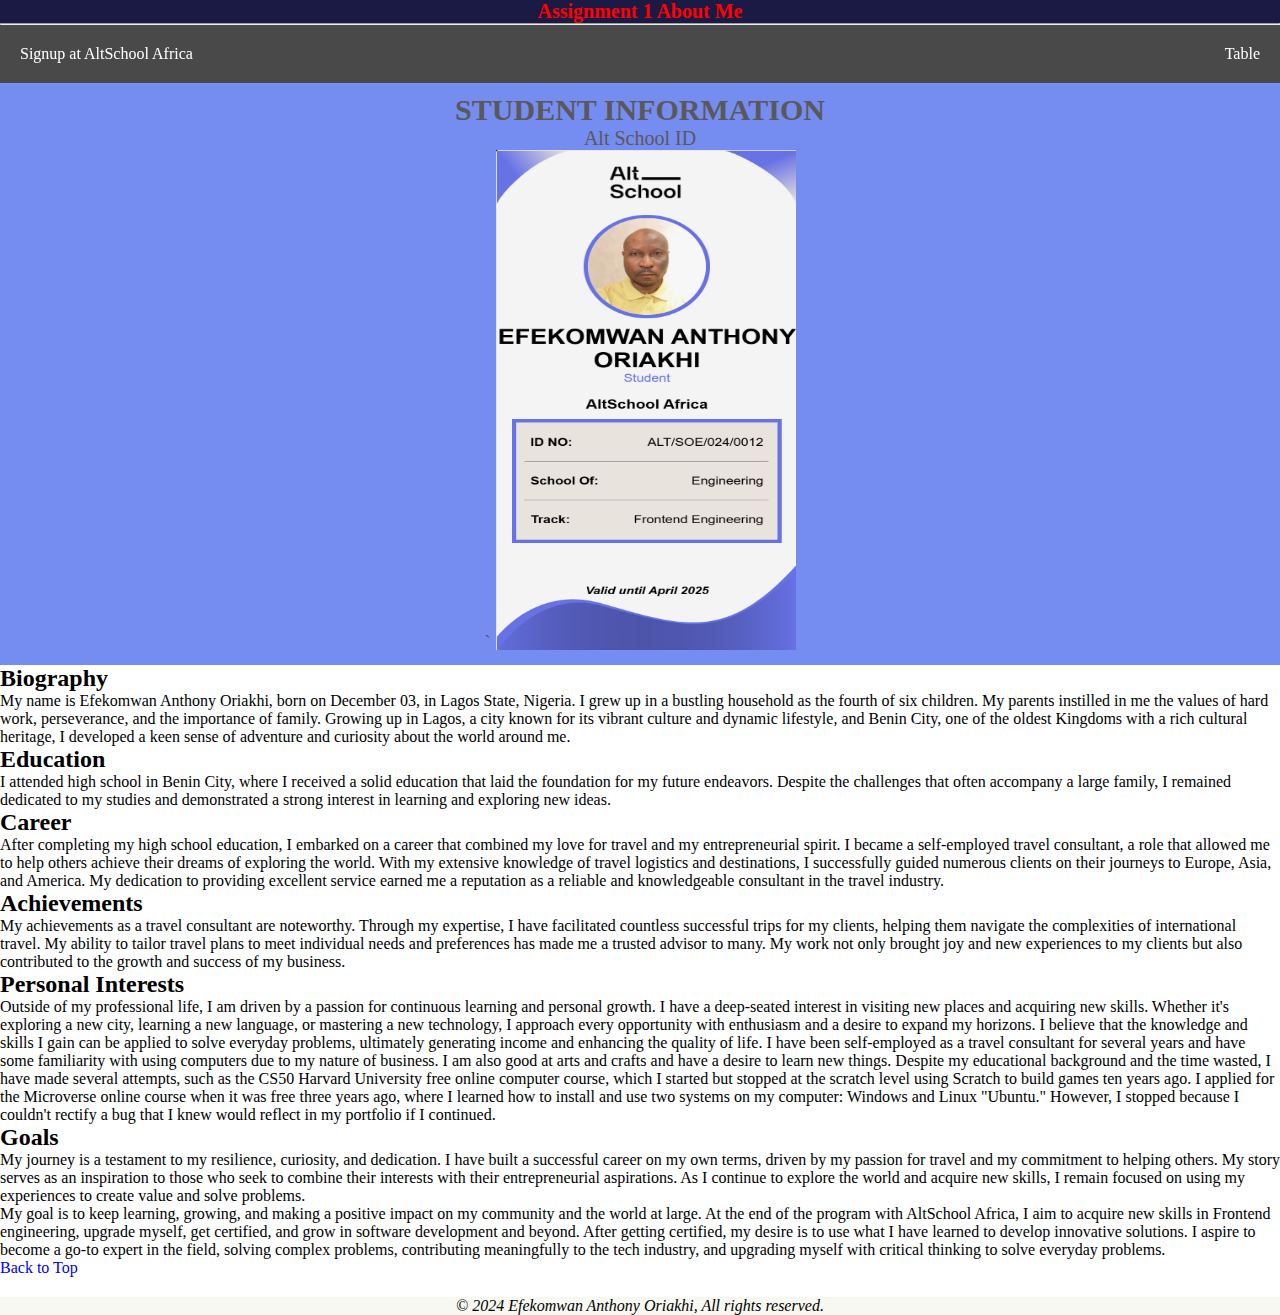
<file: index.html>
<!DOCTYPE html>
<html lang="en">
  <head>
    <meta charset="UTF-8" />
    <meta name="viewport" content="width=device-width, initial-scale=1.0" />
    <title>index.html</title>
    <!--link external styles-->
    <link href="./styles/index.css" rel="stylesheet" />
    <link
    href="https://unpkg.com/boxicons@2.1.4/css/boxicons.min.css"
    rel="stylesheet"
  />
  </head>
  <body>
    <header>
      <h1 class="my-class">Assignment 1 About Me</h1>
      <hr />
    </header>
    <nav class="nav">
      <a href="./form.html">Signup at AltSchool Africa</a>
      <a href="./table.html">Table</a>
    </nav>
    <main>
      <section class="my-class2">
        <!--text-align: center-->
        <div style="text-align: center">
          <h2>STUDENT INFORMATION</h2>
          <label>Alt School ID</label>
          <br />`
          <!--display an image-->
          <img
            src="./image/my-altschool-ID-Card (1).jpeg"
            alt="ALT SCHOOL ID"
            width="300"
            height="500"
          />
        </div>
      </section>
      <section>
        <!--update the text later-->
        <h2>Biography</h2>
        <p>
          My name is Efekomwan Anthony Oriakhi, born on December 03, in
          Lagos State, Nigeria. I grew up in a bustling household as the fourth
          of six children. My parents instilled in me the values of hard work,
          perseverance, and the importance of family. Growing up in Lagos, a
          city known for its vibrant culture and dynamic lifestyle, and Benin
          City, one of the oldest Kingdoms with a rich cultural heritage, I
          developed a keen sense of adventure and curiosity about the world
          around me.
        </p>
      </section>
      <section>
        <h2>Education</h2>
        <p>
          I attended high school in Benin City, where I received a solid
          education that laid the foundation for my future endeavors. Despite
          the challenges that often accompany a large family, I remained
          dedicated to my studies and demonstrated a strong interest in learning
          and exploring new ideas.
        </p>
      </section>
      <section>
        <h2>Career</h2>
        <p>
          After completing my high school education, I embarked on a career that
          combined my love for travel and my entrepreneurial spirit. I became a
          self-employed travel consultant, a role that allowed me to help others
          achieve their dreams of exploring the world. With my extensive
          knowledge of travel logistics and destinations, I successfully guided
          numerous clients on their journeys to Europe, Asia, and America. My
          dedication to providing excellent service earned me a reputation as a
          reliable and knowledgeable consultant in the travel industry.
        </p>
      </section>
      <section>
        <h2>Achievements</h2>
        <p>
          My achievements as a travel consultant are noteworthy. Through my
          expertise, I have facilitated countless successful trips for my
          clients, helping them navigate the complexities of international
          travel. My ability to tailor travel plans to meet individual needs and
          preferences has made me a trusted advisor to many. My work not only
          brought joy and new experiences to my clients but also contributed to
          the growth and success of my business.
        </p>
      </section>
      <section>
        <h2>Personal Interests</h2>
        <p>
          Outside of my professional life, I am driven by a passion for
          continuous learning and personal growth. I have a deep-seated interest
          in visiting new places and acquiring new skills. Whether it's
          exploring a new city, learning a new language, or mastering a new
          technology, I approach every opportunity with enthusiasm and a desire
          to expand my horizons. I believe that the knowledge and skills I gain
          can be applied to solve everyday problems, ultimately generating
          income and enhancing the quality of life. I have been self-employed as
          a travel consultant for several years and have some familiarity with
          using computers due to my nature of business. I am also good at arts
          and crafts and have a desire to learn new things. Despite my
          educational background and the time wasted, I have made several
          attempts, such as the CS50 Harvard University free online computer
          course, which I started but stopped at the scratch level using Scratch
          to build games ten years ago. I applied for the Microverse online
          course when it was free three years ago, where I learned how to
          install and use two systems on my computer: Windows and Linux
          "Ubuntu." However, I stopped because I couldn't rectify a bug that I
          knew would reflect in my portfolio if I continued.
        </p>
      </section>
      <section>
        <h2>Goals</h2>
        <p>
          My journey is a testament to my resilience, curiosity, and dedication.
          I have built a successful career on my own terms, driven by my passion
          for travel and my commitment to helping others. My story serves as an
          inspiration to those who seek to combine their interests with their
          entrepreneurial aspirations. As I continue to explore the world and
          acquire new skills, I remain focused on using my experiences to create
          value and solve problems.
        </p>
        <p>
          My goal is to keep learning, growing, and making a positive impact on
          my community and the world at large. At the end of the program with
          AltSchool Africa, I aim to acquire new skills in Frontend engineering,
          upgrade myself, get certified, and grow in software development and
          beyond. After getting certified, my desire is to use what I have
          learned to develop innovative solutions. I aspire to become a go-to
          expert in the field, solving complex problems, contributing
          meaningfully to the tech industry, and upgrading myself with critical
          thinking to solve everyday problems.
        </p>
      </section>
      <a href="#">Back to Top</a>
    </main>
    <footer>
      <p><i>&copy; 2024 Efekomwan Anthony Oriakhi, All rights reserved.</i></p>
    </footer>
    </body>
</html>
</file>
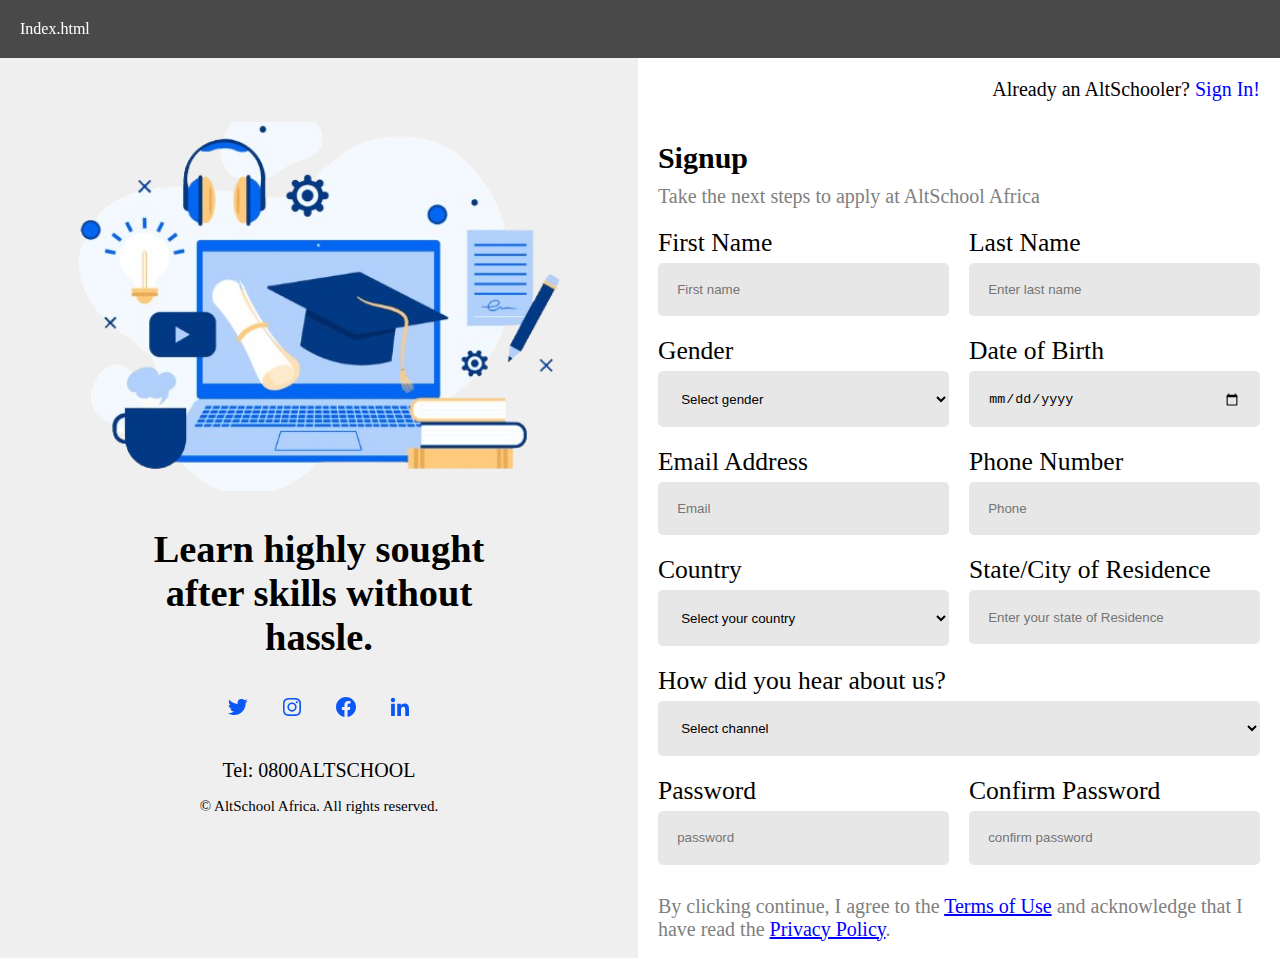
<file: form.html>
<!DOCTYPE html>
<html lang="en">
  <head>
    <meta charset="UTF-8" />
    <meta name="viewport" content="width=device-width, initial-scale=1.0" />
    <title>form.html</title>
    <!--link to external styles-->
    <link href="./styles/index.css" rel="stylesheet" />
    <!-- link to boxicon -->
    <link
    href="https://unpkg.com/boxicons@2.1.4/css/boxicons.min.css"
    rel="stylesheet"
  />
  </head>
  <body>
    <main>
      <header>
          <nav class="nav">
            <a href="./index.html">Index.html</a>
          </nav>
      </header>
      <div class="signup-container">
        <div class="illustrate-container">
          <div class="illustrate-image">
            <img src="./image/logo.png" alt="logo image" />
          </div>
          <div class="header-text">
            <h1>Learn highly sought after skills without hassle.</h1>
          </div>

          <div class="icon-links">
            <nav class="nav-icon">
              <a href="https://x.com/altschoolafrica"> 
                <svg
                xmlns="http://www.w3.org/2000/svg"
                width="24"
                height="24"
                viewBox="0 0 24 24"
                style="fill: rgba(10, 87, 245, 1)"
              >
                <path
                  d="M19.633 7.997c.013.175.013.349.013.523 0 5.325-4.053 11.461-11.46 11.461-2.282 0-4.402-.661-6.186-1.809.324.037.636.05.973.05a8.07 8.07 0 0 0 5.001-1.721 4.036 4.036 0 0 1-3.767-2.793c.249.037.499.062.761.062.361 0 .724-.05 1.061-.137a4.027 4.027 0 0 1-3.23-3.953v-.05c.537.299 1.16.486 1.82.511a4.022 4.022 0 0 1-1.796-3.354c0-.748.199-1.434.548-2.032a11.457 11.457 0 0 0 8.306 4.215c-.062-.3-.1-.611-.1-.923a4.026 4.026 0 0 1 4.028-4.028c1.16 0 2.207.486 2.943 1.272a7.957 7.957 0 0 0 2.556-.973 4.02 4.02 0 0 1-1.771 2.22 8.073 8.073 0 0 0 2.319-.624 8.645 8.645 0 0 1-2.019 2.083z"
                ></path>
              </svg></a>
              <a href="https://www.instagram.com/altschoolafrica">
                <svg
                xmlns="http://www.w3.org/2000/svg"
                width="24"
                height="24"
                viewBox="0 0 24 24"
                style="fill: rgba(10, 87, 245, 1)"
              >
                <path
                  d="M11.999 7.377a4.623 4.623 0 1 0 0 9.248 4.623 4.623 0 0 0 0-9.248zm0 7.627a3.004 3.004 0 1 1 0-6.008 3.004 3.004 0 0 1 0 6.008z"
                ></path>
                <circle cx="16.806" cy="7.207" r="1.078"></circle>
                <path
                  d="M20.533 6.111A4.605 4.605 0 0 0 17.9 3.479a6.606 6.606 0 0 0-2.186-.42c-.963-.042-1.268-.054-3.71-.054s-2.755 0-3.71.054a6.554 6.554 0 0 0-2.184.42 4.6 4.6 0 0 0-2.633 2.632 6.585 6.585 0 0 0-.419 2.186c-.043.962-.056 1.267-.056 3.71 0 2.442 0 2.753.056 3.71.015.748.156 1.486.419 2.187a4.61 4.61 0 0 0 2.634 2.632 6.584 6.584 0 0 0 2.185.45c.963.042 1.268.055 3.71.055s2.755 0 3.71-.055a6.615 6.615 0 0 0 2.186-.419 4.613 4.613 0 0 0 2.633-2.633c.263-.7.404-1.438.419-2.186.043-.962.056-1.267.056-3.71s0-2.753-.056-3.71a6.581 6.581 0 0 0-.421-2.217zm-1.218 9.532a5.043 5.043 0 0 1-.311 1.688 2.987 2.987 0 0 1-1.712 1.711 4.985 4.985 0 0 1-1.67.311c-.95.044-1.218.055-3.654.055-2.438 0-2.687 0-3.655-.055a4.96 4.96 0 0 1-1.669-.311 2.985 2.985 0 0 1-1.719-1.711 5.08 5.08 0 0 1-.311-1.669c-.043-.95-.053-1.218-.053-3.654 0-2.437 0-2.686.053-3.655a5.038 5.038 0 0 1 .311-1.687c.305-.789.93-1.41 1.719-1.712a5.01 5.01 0 0 1 1.669-.311c.951-.043 1.218-.055 3.655-.055s2.687 0 3.654.055a4.96 4.96 0 0 1 1.67.311 2.991 2.991 0 0 1 1.712 1.712 5.08 5.08 0 0 1 .311 1.669c.043.951.054 1.218.054 3.655 0 2.436 0 2.698-.043 3.654h-.011z"
                ></path>
              </svg>
              </a>
              <a href="https://www.facebook.com/AltSchoolAfrica">
                <svg
                xmlns="http://www.w3.org/2000/svg"
                width="24"
                height="24"
                viewBox="0 0 24 24"
                style="fill: rgba(10, 87, 245, 1)"
              >
                <path
                  d="M12.001 2.002c-5.522 0-9.999 4.477-9.999 9.999 0 4.99 3.656 9.126 8.437 9.879v-6.988h-2.54v-2.891h2.54V9.798c0-2.508 1.493-3.891 3.776-3.891 1.094 0 2.24.195 2.24.195v2.459h-1.264c-1.24 0-1.628.772-1.628 1.563v1.875h2.771l-.443 2.891h-2.328v6.988C18.344 21.129 22 16.992 22 12.001c0-5.522-4.477-9.999-9.999-9.999z"
                ></path>
              </svg>
              </a>
              <a href="https://www.linkedin.com/school/altschoolafrica/">
                <svg
                xmlns="http://www.w3.org/2000/svg"
                width="24"
                height="24"
                viewBox="0 0 24 24"
                style="fill: rgba(10, 87, 245, 1)"
              >
                <circle cx="4.983" cy="5.009" r="2.188"></circle>
                <path
                  d="M9.237 8.855v12.139h3.769v-6.003c0-1.584.298-3.118 2.262-3.118 1.937 0 1.961 1.811 1.961 3.218v5.904H21v-6.657c0-3.27-.704-5.783-4.526-5.783-1.835 0-3.065 1.007-3.568 1.96h-.051v-1.66H9.237zm-6.142 0H6.87v12.139H3.095z"
                ></path>
              </svg>
              </a>
            </nav>
          </div> 
          <div class="tel-num">
            <nav>
              <a href="Tel: 0800ALTSCHOOL">Tel: 0800ALTSCHOOL</a>
            </nav>
          </div>
         <div class="copyright">
            <p>© AltSchool Africa. All rights reserved.</p>
          </div>
        </div>
     
        <div class="form-section">
          <div class="sign-text">
            <p>Already an AltSchooler? <a href="https://portal.altschoolafrica.com/">Sign In!</a></p>
          </div>

          <div class="form-container">
            <h2>Signup</h2>
            <p>Take the next steps to apply at AltSchool Africa</p>
            <form action="/submit" method="POST">
              <div class="form-row">
                <div class="form-group">
                  <label for="first-name">First Name</label>
                  <input
                    type="text"
                    id="last name"
                    placeholder="First name"
                    required
                  />
                </div>
  
                <div class="form-group">
                  <label for="last-name">Last Name</label>
                  <input
                    type="text"
                    id="last-name"
                    placeholder="Enter last name"
                    required
                  />
                  
                </div>
              </div>
            
              <div class="form-row">
                <div class="form-group">
                  <label for="gender">Gender</label>
                  <select id="gender" name="Gender" required>
                    <option value="">Select gender</option>
                    <option value="male">Male</option>
                    <option value="female">Female</option>
                    <option value="other">Other</option>
                  </select>
                </div>
                <div class="form-group">
                  <label for="dob">Date of Birth</label>
                  <input
                    type="date"
                    id="Date of birth"
                    placeholder="Date"
                    required
                  />
                </div>
              </div>
              
              <div class="form-row">
                <div class="form-group">
                  <label for="email">Email Address</label>
                  <input type="email" id="email" placeholder="Email" required />
                </div>
                <div class="form-group">
                  <label for="phone">Phone Number</label>
                  <input type="tel" id="phone" placeholder="Phone" required />
                </div>
              </div>
             
              <div class="form-row">
                <div class="form-group">
                  <label for="country">Country</label>
                  <select id="country" name="country" required>
                    <option value="">Select your country</option>
                    <option>Kenya</option>
                    <option>Uganda</option>
                    <option>Zimbabwe</option>
                    <option>Indonesia</option>
                    <option>Benin</option>
                    <option>Ghana</option>
                    <option>Russia</option>
                    <option>Uk</option>
                    <option>Brazil</option>
                    <option>Botswana</option>
                    <option>South Africa</option>
                    <option>Togo</option>
                    <option>Cameroon</option>
                    <option>Angola</option>
                    <option>France</option>
                    <option>Germany</option>
                    <option>India</option>
                    <option>China</option>
                    <option>United States</option>
                    <option>Nigeria</option>
                    <option>Brazil</option>
                  </select>
                </div>
                <div class="form-group">
                  <label for="state-city">State/City of Residence</label>
                  <input
                    type="text"
                    id="state-city"
                    placeholder="Enter your state of Residence"
                    required
                  />
                </div>
              </div>
             
              <div class="form-row">
                <div class="form-group">
                  <label for="channel">How did you hear about us?</label>
                  <select id="channel" name="channel" required>
                    <option value="">Select channel</option>
                    <option>Youtube</option>
                    <option>Friend</option>
                    <option>WhatsAPP</option>
                    <option>Instagram</option>
                    <option>Bill board</option>
                    <option>Twitter</option>
                    <option>Linkedin</option>
                    <option>Facebook</option>
                  </select>
                </div>
                </div>

                <div class="form-row">

                <div class="form-group">
                  <label for="password">Password</label>
                  <input
                    type="password"
                    id="password"
                    placeholder="password"
                    required
                  />
                </div>
              <div class="form-group">
                <label for="confirm-password">Confirm Password</label>
                <input
                  type="password"
                  id="confirm-password"
                  placeholder="confirm password"
                  required
                />
              </div>
           </div>
             <div class="terms">
                <p>
                  By clicking continue, I agree to the
                  <a href="https://altschoolafrica.com/terms-and-conditions">Terms of Use</a> and acknowledge that I have read
                  the <a href="https://altschoolafrica.com/privacy-policy">Privacy Policy</a>.
                </p>
              </div>
             <div class="form-btn">
                <button type="submit" class="submit-btn">Submit <i class="bx bx-right-arrow-alt"></i></button>
              </div>
              </form>
            </div>
        </div>
      </div>
    </main>
  </body>
</html>
</file>
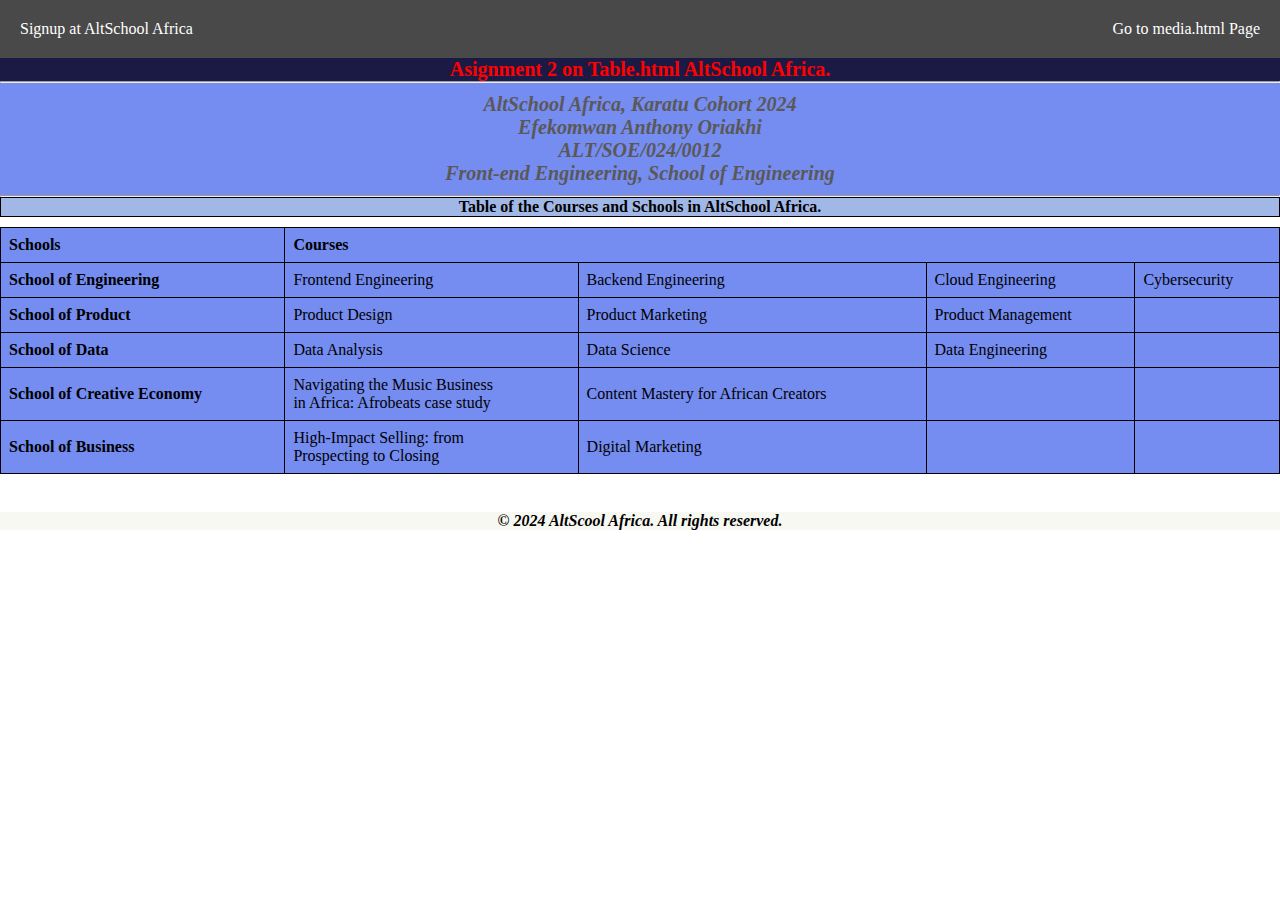
<file: table.html>
<!DOCTYPE html>
<html lang="en">
<head>
    <meta charset="UTF-8">
    <meta name="viewport" content="width=device-width, initial-scale=1.0">
    <title>Table.html</title>
    <!--link external styles-->
    <link href="./styles/index.css" rel="stylesheet" />
    <link
    href="https://unpkg.com/boxicons@2.1.4/css/boxicons.min.css"
    rel="stylesheet"
  />
</head>
<body>
    <header>
        <nav class="nav">
            <a href="./form.html">Signup at AltSchool Africa</a>
            <a href="./media.html"> Go to media.html Page</a>
          </nav>
        <h1 class="styles-class">Asignment 2 on Table.html AltSchool Africa.</h1>
        <hr>
        <h2 class="styles-class2">
           <i>
             AltSchool Africa, Karatu Cohort 2024
             <br>
             Efekomwan Anthony Oriakhi
             <br>
             ALT/SOE/024/0012
             <br>
             Front-end Engineering, School of Engineering
           </i>
        </h2>
   </header>
   <hr>
    <table id="style" >
      <caption>Table of the Courses and Schools in AltSchool Africa.</caption>
        <thead>
            <tr>
                <th rowspan="5" id="school" scope="col">Schools</th>
                <th colspan="4" id="courses">Courses</th>
            </tr>
           <tbody>
                <tr>
                    <th>School of Engineering</th>
                    <td>Frontend Engineering</td>
                    <td>Backend Engineering</td>
                    <td>Cloud Engineering</td>
                    <td>Cybersecurity</td>
                </tr>
                <tr>
                    <th>School of Product</th>
                    <td>Product Design</td>
                    <td>Product Marketing</td>
                    <td>Product Management</td>
                    <td></td>
                </tr>
                <tr>
                    <th>School of Data</th>
                    <td>Data Analysis</td>
                    <td>Data Science</td>
                    <td>Data Engineering</td>
                    <td></td>

                </tr>
                <tr>
                    <th>School of Creative Economy</th>
                    <td>Navigating the Music Business<br> in Africa: Afrobeats case study</td>
                    <td>Content Mastery for African Creators</td>
                    <td></td>
                    <td></td>
                </tr>
                <tr>
                    <th>School of Business</th>
                    <td>High-Impact Selling: from<br>Prospecting to Closing</td>
                    <td>Digital Marketing</td>
                    <td></td>
                    <td></td>
                </tr>
           </tbody>
        </thead>
    </table>
    
    <br>
   <footer>
       <b><i>&copy 2024 AltScool Africa. All rights reserved.</i></b>
   </footer>
 </body>
</html>
</file>
<file: styles/index.css>
/* styling of universal selector */
* {
  padding: 0;
  margin: 0;
  box-sizing: border-box;
}

/* styling of body */
body {
  overflow: auto;
}

/* styling of All a tags */
a {
  text-decoration: none;
  cursor: pointer;
}

.nav a{
  color: #fff;
}

.nav {
  width: 100%;
  background-color: #000000b6;
  position: sticky;
  top: 0;
  padding: 20px;
  display: flex;
  justify-content: space-between;
  align-items: center;
  z-index: 999;
}

.illustrate-container::-webkit-scrollbar,
.form-section::-webkit-scrollbar {
    display: none;
}

/* styling of signup-container */
.signup-container {
  display: flex;
  overflow: hidden;
  width: 100%;
  height: 100vh;
}

/* sSTYLING OF THE ILLUSTRATION */
.illustrate-container {
  display: flex;
  flex-direction: column;
  gap: 1rem;
  width: 100%;
  padding: 4rem 1rem 1rem 1rem;
  width: 100%;
  margin: 0 auto;
  overflow-y: auto;
  background-color: rgba(177, 172, 172, 0.192);
}

/* styling of illustrate-container illustrate-image */
.illustrate-container .illustrate-image {
  text-align: center;
  width: 100%;
}

/* .illustrate-container illustrate-image img*/
.illustrate-container .illustrate-image img {
  width: 100%;
  max-width: 500px;
  height: auto;
  display: block;
  margin: 0 auto;
}

/* styling of header-text */
.header-text {
  width: 100%;
  margin-top: 20px;
  display: flex;
  align-items: center;
  justify-content: center;
}

/* styling of header-text h1{
 */
.header-text h1 {
  font-size: 3vw;
  max-width: 65%;
  text-align: center;
}

/* styling of icon-links nav */
.icon-links .nav-icon {
  margin-top: 20px;
  display: flex;
  gap: 30px;
  align-items: center;
  justify-content: center;
}

/* styling of tel-num */
.tel-num {
  margin-top: 20px;
  font-size: 20px;
  text-align: center;
  
}
.tel-num a {
  color:black;
}

.copyright{
  margin: 0 auto;
}

.copyright p{
  font-size: 15px;
}
/* Styling back to first page */
.class-p {
  text-decoration: underline; 
}
/* STYLING OF THE FORM */
.form-section {
  width: 100%;
  padding: 20px;
  overflow-y: auto;
}

/* styling of sign-text  */
.sign-text {
  width: 100%;
  text-align: right;
  font-size: 20px;
}

/* styling of sign-text p a  */
.sign-text p a {
  color: blue;
}

/* styling of form-container  */
.form-container {
  margin-top: 40px;
}

/* styling of form-container h2  */
.form-container h2 {
  font-size: 30px;
  margin: 10px 0;
}

/* styling of form-container p  */
.form-container p {
  color: gray;
  font-size: 20px;
}

/* styling of form-container form  */
.form-container form {
  margin-top: 10px;
}

/* styling of form-row  */
.form-row {
  display: flex;
  gap: 20px;
  width: 100%;
  margin-top: 20px;
}

/* styling of form group */
.form-group {
  display: flex;
  flex-direction: column;
  width: 100%;
}

/* styling of form-group label */
.form-group label {
  font-size: 2vw;
}

/* styling of form-group input & styling of form-group select */
.form-group input,
.form-group select {
  padding: 1.5vw;
  width: 100%;
  background-color: rgba(189, 184, 184, 0.342);
  border: none;
  outline: none;
  border-radius: 5px;
  margin-top: 5px;
}

/* styling of form-group input:hover & styling of form-group select:hover */
.form-group input:hover,
.form-group select:hover {
    border: 2px solid rgba(0, 0, 255, 0.555);
    outline: none;
}
.submit-btn:hover {
  background-color: #05305f;
}

/* styling of terms */
.terms {
  margin-top: 30px;
}

/* styling of terms p */
.terms p {
  font-size: 20px;
}

/* styling of terms p a */
.terms p a {
  text-decoration: underline;
  color: blue;
}

/* styling pf form-btn */
.form-btn {
  width: 100%;
  text-align: center;
  margin-top: 20px;
}

/* styling of form-btn button */
.form-btn button {
  padding: 20px;
  width: 100%;
  background-color: #2980b9;
  border: none;
  font-size: 20px;
  color: #fff;
}
/*element selector*/
.my-class,.styles-class {
  color: red;
    font-size: 20px;
    text-align: center;
    background-color: rgb(26, 26, 68);
}
.my-class2,.styles-class2 {
  color: rgb(90, 88, 88);
    font-size: 20px;
    background-color: rgb(117, 140, 240);
    padding : 10px;
    text-align: center;
  }
  /*id selector*/
#style {
  border: 1px solid black;
  border-collapse: collapse;
  width: 100%;
  background-color: rgb(117, 140, 240);  
}
th, td {
  border: 1px solid black;
  padding: 8px;
  text-align: left;
}
caption {
  font-weight: bold;
  margin-bottom: 10px;
  background-color: rgb(161, 184, 231);
  padding: right;
  border: 1px solid black;
}
footer {
  margin-top: 20px;
  text-align: center;
  background-color: rgb(248, 248, 242); 
}
/*class selector*/
.side-corner,.side-corner2,.side-corner3 {
  position: side-corner;
  margin-left: 550px;
  top: 0px;
  right: 0px;
  padding: 1px; 
}
</file>
